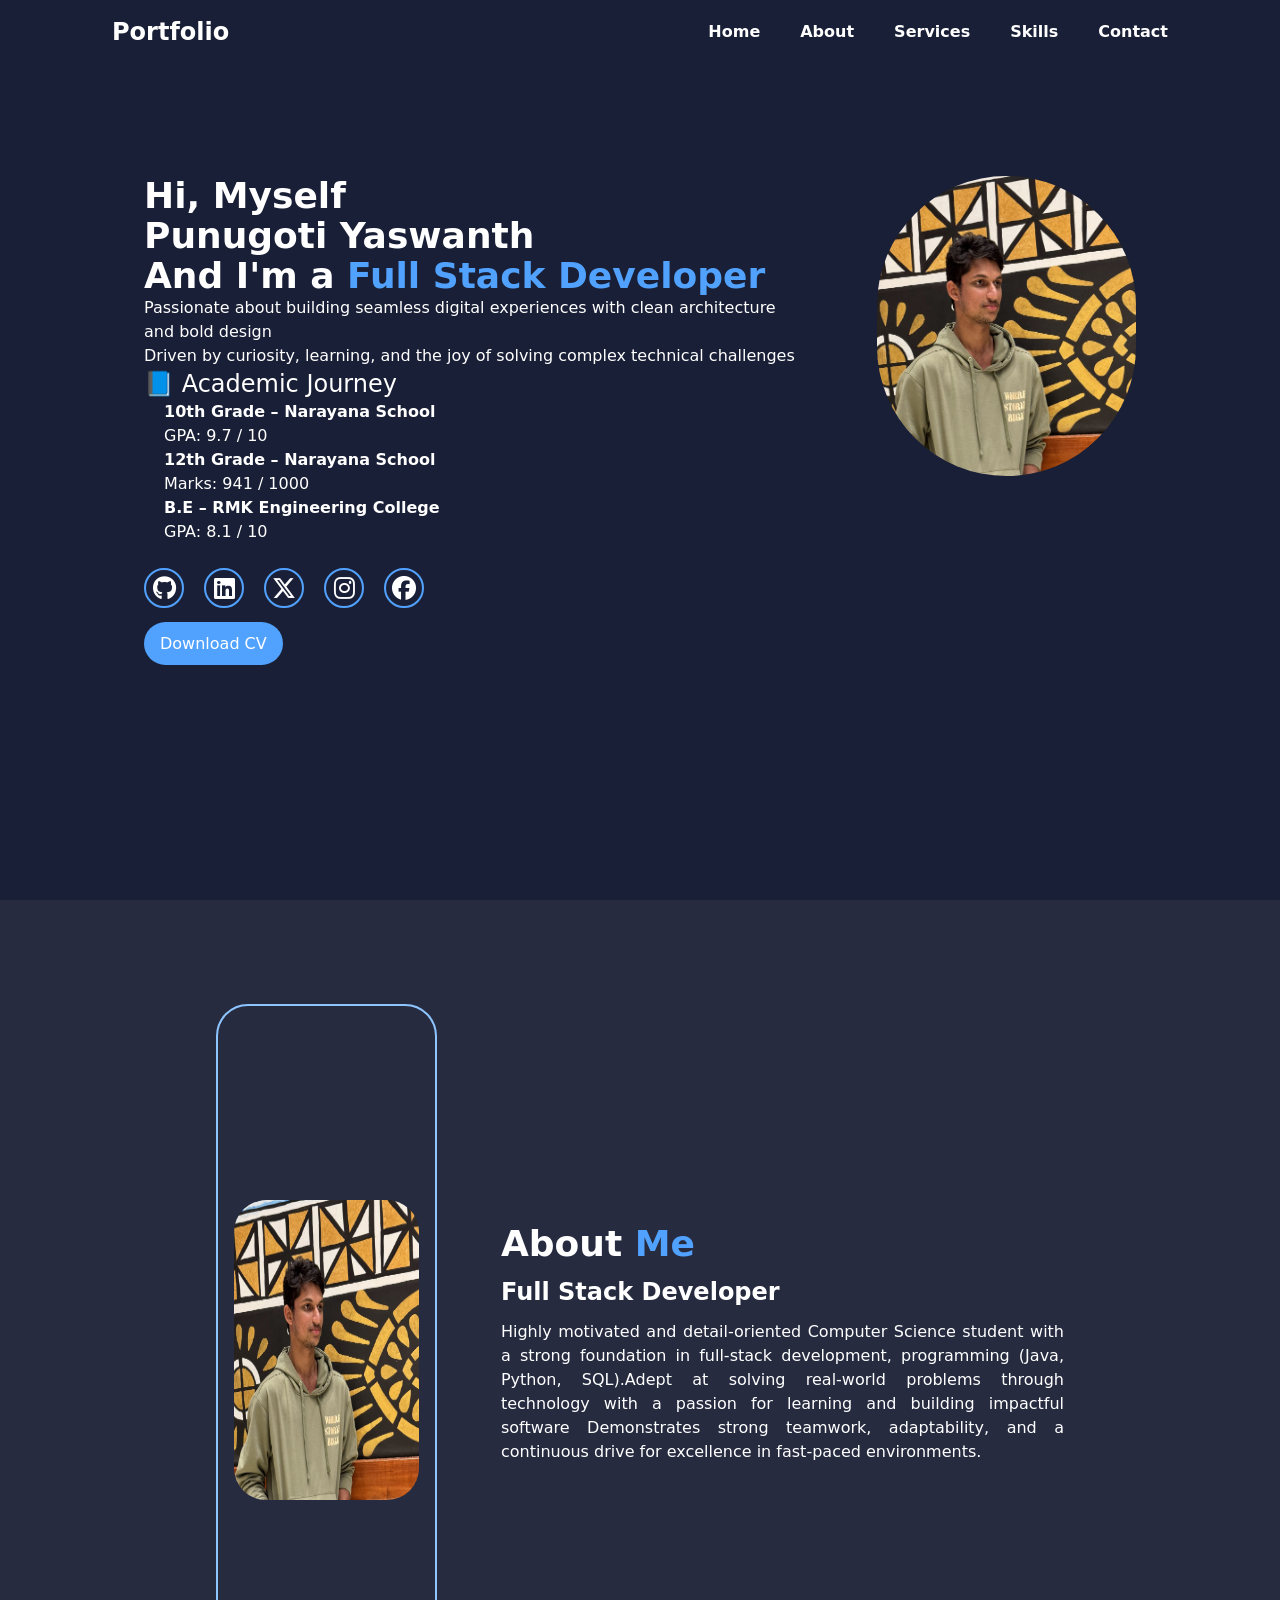
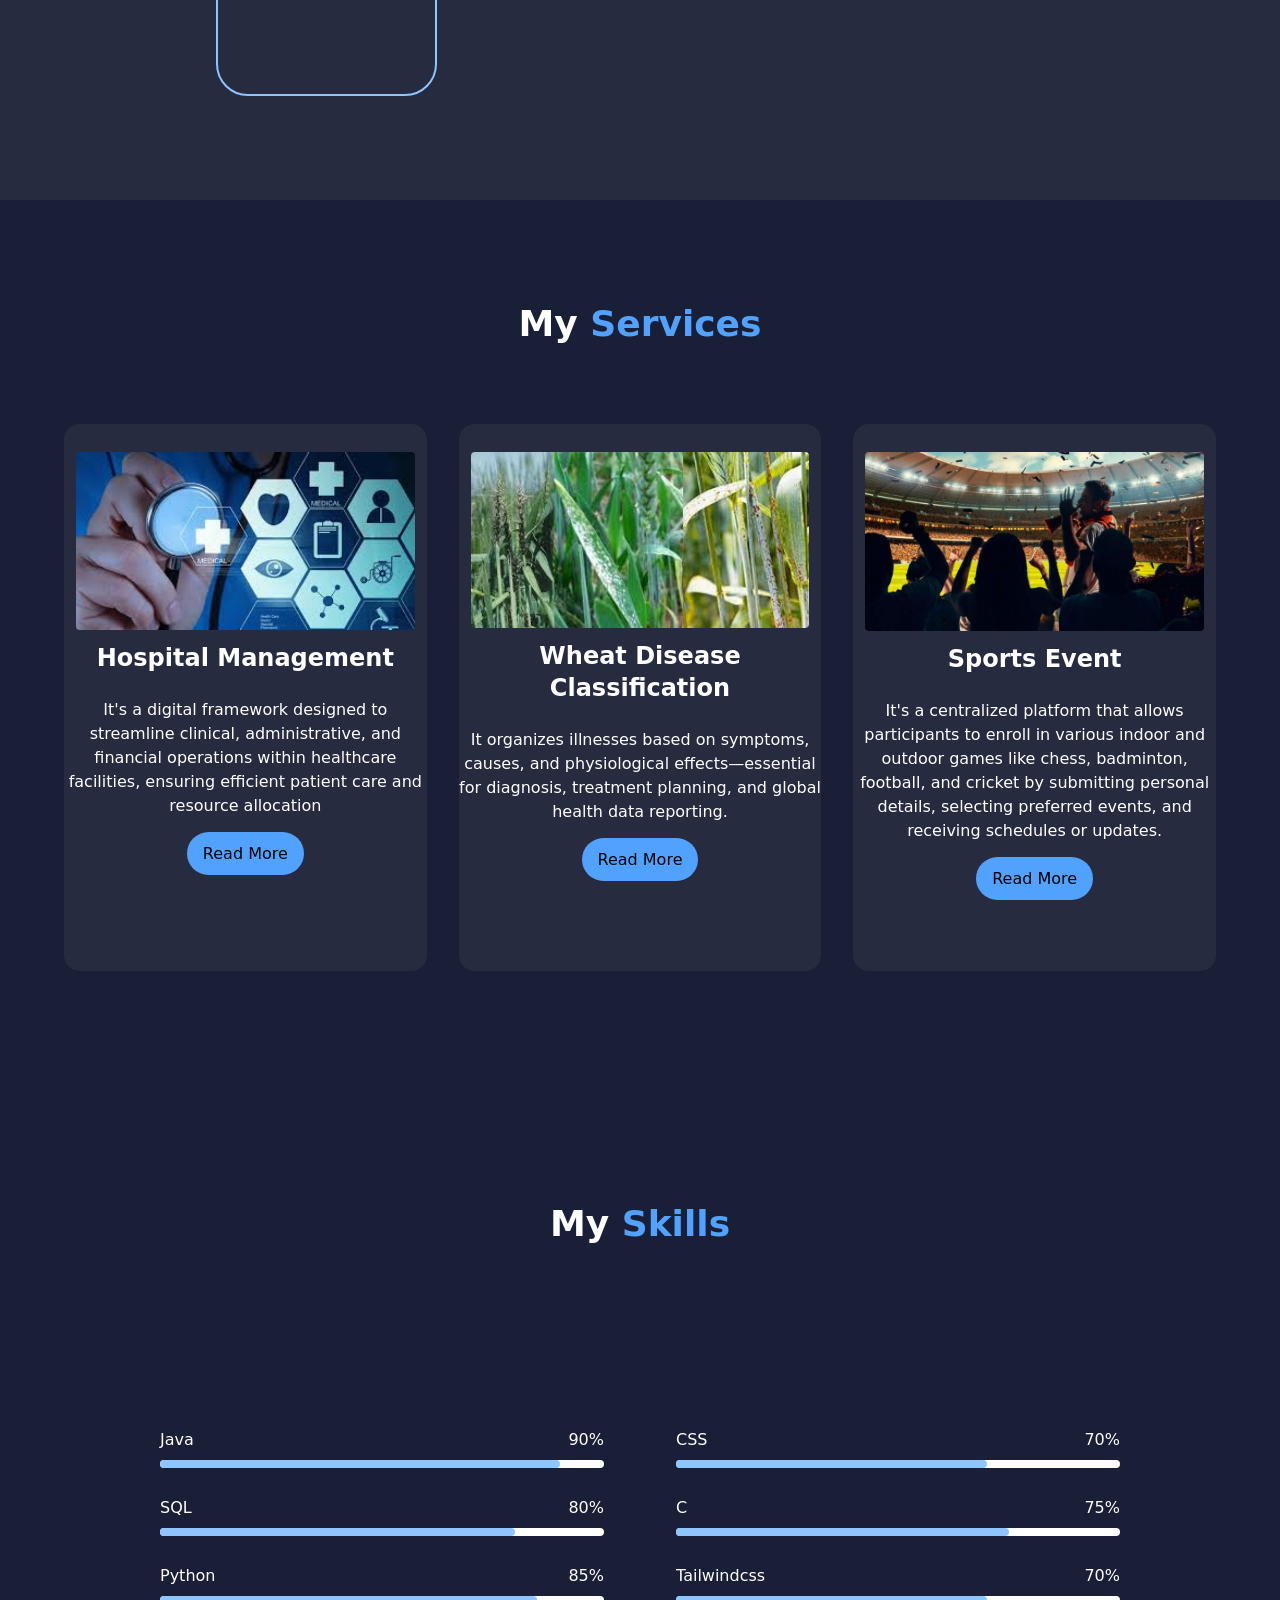
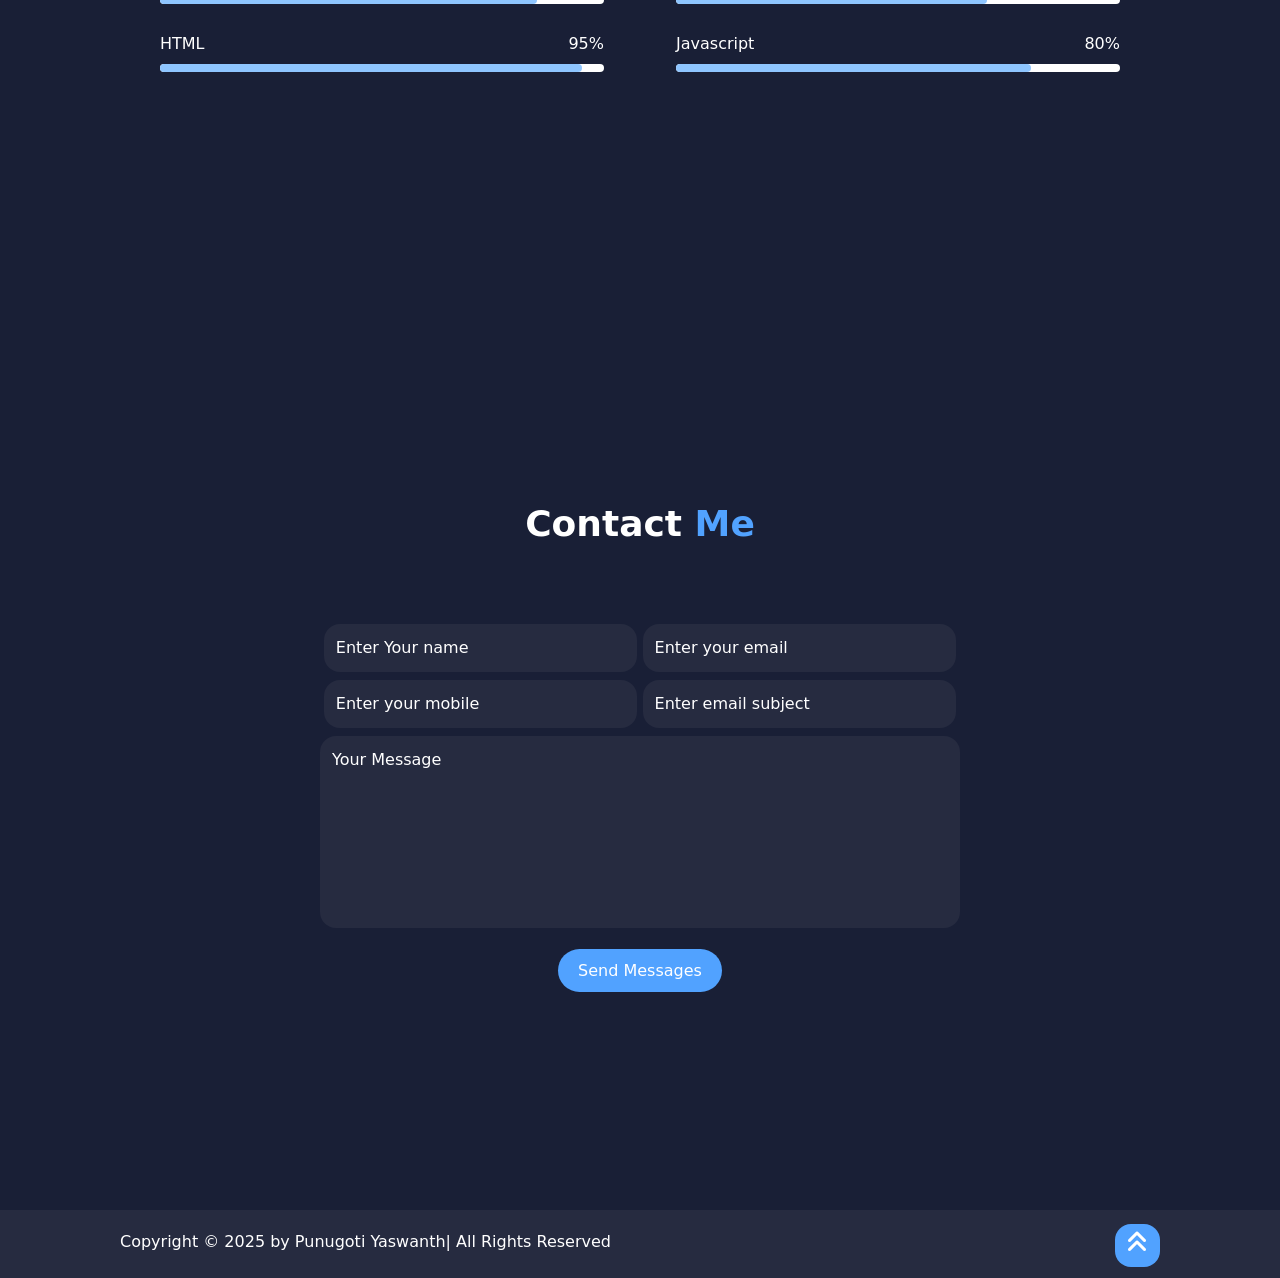
<file: index.html>
<!doctype html>
<html>
<head>
  <meta charset="UTF-8">
  <meta name="viewport" content="width=device-width, initial-scale=1.0">
  <title>Portfolio</title>
  <link href="./src/output.css" rel="stylesheet">
  <link rel="stylesheet" href="https://cdnjs.cloudflare.com/ajax/libs/font-awesome/6.7.2/css/all.min.css" integrity="sha512-Evv84Mr4kqVGRNSgIGL/F/aIDqQb7xQ2vcrdIwxfjThSH8CSR7PBEakCr51Ck+w+/U6swU2Im1vVX0SVk9ABhg==" crossorigin="anonymous" referrerpolicy="no-referrer" />
<style>
     @media (max-width: 768px) {
  #home img[src*="yaswanth.jpg"] {
    display: none;
  }

  .navbar {
    flex-direction: row !important;
    flex-wrap: nowrap !important;
    gap: 0.5rem;
    padding-left: 1rem !important;
    padding-right: 1rem !important;
  }

  .navbar-menu {
    display: flex !important;
    flex-direction: row !important;
    gap: 0.5rem;
    flex-wrap: nowrap !important;
    justify-content: flex-end;
    font-size: 0.8rem;
    padding-right: 1rem !important;
  }

  .flex:not(.navbar) {
    flex-direction: column;
    gap: 1rem;
  }

      .px-28, .px-36, .px-40, .px-54, .px-16 {
        padding-left: 1rem !important;
        padding-right: 1rem !important;
      }
      .h-\[100vh\] {
        height: auto !important;
      }
      .grid-cols-3 {
        grid-template-columns: 1fr !important;
      }
      .text-4xl {
        font-size: 1.5rem !important;
      }
      .text-2xl {
        font-size: 1.25rem !important;
      }
      .text-xl {
        font-size: 1rem !important;
      }
      .contact-form input,
      .contact-form textarea {
        width: 100% !important;
      
      }
      .iframe {
        flex-direction: row !important;
      }
      footer{
        flex-direction: row !important;
        justify-content: space-between !important;
        padding: 1rem !important;
      }
      input{
        width: 100% !important;
        margin-bottom: 0.5rem !important;
      }
      #about img {
        width: 70% !important;
      }
     }
  </style>
</head>
<body>
  <!-- Navbar -->
<div class="navbar flex justify-between bg-[#191f36] text-white px-28 py-4 items-center fixed min-w-[100vw] z-10">
  <h1 class="font-bold text-2xl">Portfolio</h1>
  <div class="navbar-menu flex gap-10 font-bold">
    <a href="#home" class="hover:text-blue-400">Home</a>
    <a href="#about" class="hover:text-blue-400">About</a>
    <a href="#services" class="hover:text-blue-400">Services</a>
    <a href="#skills" class="hover:text-blue-400">Skills</a>
    <a href="#contact" class="hover:text-blue-400">Contact</a>
  </div>
</div>
  <!-- home -->
   <div class="flex justify-between bg-[#191f36] h-[100vh] text-white py-44 px-36 gap-18" id="home">
    <div>
    <h1 class="text-4xl font-bold">Hi, <span>Myself</span> <br>Punugoti Yaswanth <br>And I'm a <span class="text-blue-400">Full Stack Developer</span></h1>
    <p class="">Passionate about building seamless digital experiences with clean architecture and bold design<br>
Driven by curiosity, learning, and the joy of solving complex technical challenges</p>
<h2 class="text-2xl font-semibold text-indigo-500 mb-4">📘 Academic Journey</h2>
<div class="max-w-3xl mx-auto mt-10 bg-[#191f36] p-6 rounded-lg shadow-md">
  <ul class="space-y-4 px-5">
      <li class="border-l-4 border-indigo-400 pl-4">
        <h3 class="text-xl font-bold">10th Grade – Narayana School</h3>
        <p class="text-gray-700">GPA: <span class="font-semibold">9.7 / 10</span></p>
      </li>
      <li class="border-l-4 border-indigo-400 pl-4">
        <h3 class="text-xl font-bold">12th Grade – Narayana School</h3>
        <p class="text-gray-700">Marks: <span class="font-semibold">941 / 1000</span></p>
      </li>
      <li class="border-l-4 border-indigo-400 pl-4">
        <h3 class="text-xl font-bold">B.E – RMK Engineering College</h3>
        <p class="text-gray-700">GPA: <span class="font-semibold">8.1 / 10</span></p>
      </li>
    </ul>
</div>
<div class="iframe flex gap-5 my-6">
    <a href="https://github.com/yaswanthpunugoti" target="_blank" class="border-2 border-blue-400 w-[40px] h-[40px] rounded-full text-2xl flex justify-center items-center hover:bg-blue-300 hover:text-black"><i class="fa-brands fa-github"></i></a>
    <a href="https://www.linkedin.com/in/yaswanth-punugoti-263537282/" target="_blank"class="border-2 border-blue-400 w-[40px] h-[40px] rounded-full text-2xl flex justify-center items-center hover:bg-blue-300 hover:text-black"><i class="fa-brands fa-linkedin ml-4"></i></a>
    <a href="https://x.com/YPunugoti" target="_blank" class="border-2 border-blue-400 w-[40px] h-[40px] rounded-full text-2xl flex justify-center items-center hover:bg-blue-300 hover:text-black"><i class="fa-brands fa-x-twitter ml-4"></i>  </a>
    <a href="https://www.instagram.com/_p_yashu_/" target="_blank" class="border-2 border-blue-400 w-[40px] h-[40px] rounded-full text-2xl flex justify-center items-center hover:bg-blue-300 hover:text-black"><i class="fa-brands fa-instagram ml-4"></i></a>
    <a href="https://www.facebook.com/yaswanth.punugoti" target="_blank" class="border-2 border-blue-400 w-[40px] h-[40px] rounded-full text-2xl flex justify-center items-center hover:bg-blue-300 hover:text-black"><i class="fa-brands fa-facebook ml-4"></i></a>
    </div>
    <a href="https://drive.google.com/file/d/1Bz3VibChnFvtSDrXSsSs_xRKGACMrpSZ/view?usp=sharing" class="bg-blue-400 rounded-3xl px-4 py-3">Download CV</a>
   </div>
   <div class="">
    <img src="yaswanth.jpg" alt="not found" class="hidden md:block rounded-full animate-bounce w-[300px] h-[300px] hover:shadow-white hover:shadow-2xl">
   </div>
   </div>
<!-- about -->
  <section class="bg-[#262b40] flex text-white gap-16 px-54 py-26 h-[100vh]" id="about">
            <div class="border-2 border-blue-300 rounded-4xl flex justify-between items-center px-4">
                <img src="yaswanth.jpg" alt="" class="w-[1000px] h-[300px] rounded-4xl">
            </div>

            <div class="flex flex-col justify-center ali">
                <h1 class="font-bold text-4xl">About <span class="text-blue-400">Me</span> </h1>
                <h3 class="font-bold text-2xl py-3">Full Stack Developer</h3>
                <p class="text-justify mb-3">
                    Highly motivated and detail-oriented Computer Science student with a strong foundation in full-stack development,
    programming (Java, Python, SQL).Adept at solving real-world problems through technology with a passion for learning and 
    building impactful software Demonstrates strong teamwork, adaptability, and a continuous drive for excellence in fast-paced environments.
                </p>
            </div>
         </section>
 <!-- services -->
  <div class="h-[100vh] bg-[#191f36]" id="services">
    <h1 class="text-4xl text-white font-bold text-center py-26 pb-20 ">My <span class="text-blue-400">Services</span></h1>
    <div class="grid grid-cols-3 gap-8 border-blue-300 gap-8 px-16 text-center">
        <div class="bg-[#262b40] rounded-2xl py-4 pb-20 hover:scale-105 duration-1000 hover:border-2 border-blue-300">
          <img src="hosp.jpg" alt="not found" class="text-center rounded-2xl w-[100%] p-3">
           <h1 class="text-2xl text-white font-bold">Hospital Management</h1><br>
            <p class="text-white">It's a digital framework designed to streamline clinical, administrative, and financial operations within healthcare facilities, ensuring efficient patient care and resource allocation</p>
           <br> <a href="hospital.html" target="_blank" class="bg-blue-400 rounded-3xl px-4 py-3">Read More</a>
        </div>
         <div class="bg-[#262b40] rounded-2xl py-4 pb-20 hover:scale-105 duration-1000 hover:border-2 border-blue-300">
            <img src="download.jpg" alt="not found" class="text-center rounded-2xl p-3 w-[100%]">
            <h1 class="text-2xl text-white font-bold">Wheat Disease Classification</h1><br>
            <p class="text-white">It organizes illnesses based on symptoms, causes, and physiological effects—essential for diagnosis, treatment planning, and global health data reporting.</p>
           <br> <a href="wheat.html" target="_blank" class="bg-blue-400 rounded-3xl px-4 py-3">Read More</a>
        </div>
         <div class="bg-[#262b40] rounded-2xl py-4 pb-20 hover:scale-105 duration-1000 hover:border-2 border-blue-300">
            <img src="sports.jpg" alt="not found" class="text-center rounded-2xl p-3">
            <h1 class="text-2xl text-white font-bold">Sports Event</h1><br>
            <p class="text-white"> It's a centralized platform that allows participants to enroll in various indoor and outdoor games like chess, badminton, football, and cricket by submitting personal details, selecting preferred events, and receiving schedules or updates.</p>
           <br> <a href="sport.html" target="_blank" class="bg-blue-400 rounded-3xl px-4 py-3">Read More</a>
        </div>
    </div>
  </div>
  <!--skills-->
  <section class="bg-[#191f36] text-white h-[100vh]" id="skills">
            <h1 class="font-bold text-center text-4xl mb-16 py-26 mb-6">My <span class="text-blue-400">Skills</span></h1>

            <div class="grid grid-cols-2 px-40 gap-18">
                <div>
                    <div class="flex justify-between relative py-4 mb-3">
                        <h1>Java</h1>
                        <span>90%</span>
                        <div class="absolute bottom-0 h-2 w-[100%] bg-white rounded-4xl"></div>
                        <div class="absolute bottom-0 h-2 w-[90%] bg-blue-300 rounded-4xl"></div>
                    </div>

                    <div class="flex justify-between relative py-4 mb-3">
                        <h1>SQL</h1>
                        <span>80%</span>
                        <div class="absolute bottom-0 h-2 w-[100%] bg-white rounded-4xl"></div>
                        <div class="absolute bottom-0 h-2 w-[80%] bg-blue-300 rounded-4xl"></div>
                    </div>

                    <div class="flex justify-between relative py-4 mb-3">
                        <h1>Python</h1>
                        <span>85%</span>
                        <div class="absolute bottom-0 h-2 w-[100%] bg-white rounded-4xl"></div>
                        <div class="absolute bottom-0 h-2 w-[85%] bg-blue-300 rounded-4xl"></div>
                    </div>

                    <div class="flex justify-between relative py-4 mb-3">
                        <h1>HTML</h1>
                        <span>95%</span>
                        <div class="absolute bottom-0 h-2 w-[100%] bg-white rounded-4xl"></div>
                        <div class="absolute bottom-0 h-2 w-[95%] bg-blue-300 rounded-4xl"></div>
                    </div>
                </div>

                <div>
                    <div class="flex justify-between relative py-4 mb-3">
                        <h1>CSS</h1>
                        <span>70%</span>
                        <div class="absolute bottom-0 h-2 w-[100%] bg-white rounded-4xl"></div>
                        <div class="absolute bottom-0 h-2 w-[70%] bg-blue-300 rounded-4xl"></div>
                    </div>

                    <div class="flex justify-between relative py-4 mb-3">
                        <h1>C</h1>
                        <span>75%</span>
                        <div class="absolute bottom-0 h-2 w-[100%] bg-white rounded-4xl"></div>
                        <div class="absolute bottom-0 h-2 w-[75%] bg-blue-300 rounded-4xl"></div>
                    </div>

                    <div class="flex justify-between relative py-4 mb-3">
                        <h1>Tailwindcss</h1>
                        <span>70%</span>
                        <div class="absolute bottom-0 h-2 w-[100%] bg-white rounded-4xl"></div>
                        <div class="absolute bottom-0 h-2 w-[70%] bg-blue-300 rounded-4xl"></div>
                    </div>

                    <div class="flex justify-between relative py-4 mb-3">
                        <h1>Javascript</h1>
                        <span>80%</span>
                        <div class="absolute bottom-0 h-2 w-[100%] bg-white rounded-4xl"></div>
                        <div class="absolute bottom-0 h-2 w-[80%] bg-blue-300 rounded-4xl"></div>
                    </div>
                </div>
            </div>
           </section>
        
    </div>
  </div>
    <!-- Contact Section -->
            <section class="bg-[#191f36] text-white h-[90vh]" id="contact">
                <h1 class="font-bold text-center text-4xl py-26 pb-20">Contact <span class="text-blue-400">Me</span></h1>

                <form class="text-center w-[50%] ml-auto mr-auto">
                    <div>
                        <input type="text" placeholder="Enter Your name" class="bg-[#262b40] p-3 rounded-2xl outline-none w-[49%]">
                        <input type="email" placeholder="Enter your email" class="bg-[#262b40] p-3 rounded-2xl outline-none w-[49%]">
                    </div>

                    <div class="my-2">
                        <input type="text" placeholder="Enter your mobile" class="bg-[#262b40] p-3 rounded-2xl  w-[49%]">
                        <input type="text" placeholder="Enter email subject" class="bg-[#262b40] p-3 rounded-2xl w-[49%]">
                    </div>

                    <textarea cols="30" rows="7" placeholder="Your Message" class="bg-[#262b40] p-3 rounded-2xl  w-[100%] resize-none mb-6"></textarea>
                    <a href="" class="bg-blue-400 px-5 py-3 rounded-4xl">Send Messages</a>
                </form>
            </section>


            <!-- Footer -->
             <footer class="bg-[#262b40] text-white flex py-5 justify-between px-30">
                <div>
                    <p>Copyright © 2025 by Punugoti Yaswanth| All Rights Reserved</p>
                </div>

                <div>
                    <a href="#home" class="bg-blue-400 p-3 rounded-2xl">
                        <i class="fa-solid fa-angles-up text-2xl"></i>
                    </a>
                </div>
             </footer>
 </body>
</html>
</file>
<file: src/output.css>
/*! tailwindcss v4.1.11 | MIT License | https://tailwindcss.com */
@layer properties;
@layer theme, base, components, utilities;
@layer theme {
  :root, :host {
    --font-sans: ui-sans-serif, system-ui, sans-serif, "Apple Color Emoji",
      "Segoe UI Emoji", "Segoe UI Symbol", "Noto Color Emoji";
    --font-mono: ui-monospace, SFMono-Regular, Menlo, Monaco, Consolas, "Liberation Mono",
      "Courier New", monospace;
    --color-red-500: oklch(63.7% 0.237 25.331);
    --color-blue-300: oklch(80.9% 0.105 251.813);
    --color-blue-400: oklch(70.7% 0.165 254.624);
    --color-black: #000;
    --color-white: #fff;
    --spacing: 0.25rem;
    --text-2xl: 1.5rem;
    --text-2xl--line-height: calc(2 / 1.5);
    --text-4xl: 2.25rem;
    --text-4xl--line-height: calc(2.5 / 2.25);
    --text-5xl: 3rem;
    --text-5xl--line-height: 1;
    --font-weight-bold: 700;
    --radius-2xl: 1rem;
    --radius-3xl: 1.5rem;
    --radius-4xl: 2rem;
    --animate-bounce: bounce 1s infinite;
    --default-font-family: var(--font-sans);
    --default-mono-font-family: var(--font-mono);
  }
}
@layer base {
  *, ::after, ::before, ::backdrop, ::file-selector-button {
    box-sizing: border-box;
    margin: 0;
    padding: 0;
    border: 0 solid;
  }
  html, :host {
    line-height: 1.5;
    -webkit-text-size-adjust: 100%;
    tab-size: 4;
    font-family: var(--default-font-family, ui-sans-serif, system-ui, sans-serif, "Apple Color Emoji", "Segoe UI Emoji", "Segoe UI Symbol", "Noto Color Emoji");
    font-feature-settings: var(--default-font-feature-settings, normal);
    font-variation-settings: var(--default-font-variation-settings, normal);
    -webkit-tap-highlight-color: transparent;
  }
  hr {
    height: 0;
    color: inherit;
    border-top-width: 1px;
  }
  abbr:where([title]) {
    -webkit-text-decoration: underline dotted;
    text-decoration: underline dotted;
  }
  h1, h2, h3, h4, h5, h6 {
    font-size: inherit;
    font-weight: inherit;
  }
  a {
    color: inherit;
    -webkit-text-decoration: inherit;
    text-decoration: inherit;
  }
  b, strong {
    font-weight: bolder;
  }
  code, kbd, samp, pre {
    font-family: var(--default-mono-font-family, ui-monospace, SFMono-Regular, Menlo, Monaco, Consolas, "Liberation Mono", "Courier New", monospace);
    font-feature-settings: var(--default-mono-font-feature-settings, normal);
    font-variation-settings: var(--default-mono-font-variation-settings, normal);
    font-size: 1em;
  }
  small {
    font-size: 80%;
  }
  sub, sup {
    font-size: 75%;
    line-height: 0;
    position: relative;
    vertical-align: baseline;
  }
  sub {
    bottom: -0.25em;
  }
  sup {
    top: -0.5em;
  }
  table {
    text-indent: 0;
    border-color: inherit;
    border-collapse: collapse;
  }
  :-moz-focusring {
    outline: auto;
  }
  progress {
    vertical-align: baseline;
  }
  summary {
    display: list-item;
  }
  ol, ul, menu {
    list-style: none;
  }
  img, svg, video, canvas, audio, iframe, embed, object {
    display: block;
    vertical-align: middle;
  }
  img, video {
    max-width: 100%;
    height: auto;
  }
  button, input, select, optgroup, textarea, ::file-selector-button {
    font: inherit;
    font-feature-settings: inherit;
    font-variation-settings: inherit;
    letter-spacing: inherit;
    color: inherit;
    border-radius: 0;
    background-color: transparent;
    opacity: 1;
  }
  :where(select:is([multiple], [size])) optgroup {
    font-weight: bolder;
  }
  :where(select:is([multiple], [size])) optgroup option {
    padding-inline-start: 20px;
  }
  ::file-selector-button {
    margin-inline-end: 4px;
  }
  ::placeholder {
    opacity: 1;
  }
  @supports (not (-webkit-appearance: -apple-pay-button))  or (contain-intrinsic-size: 1px) {
    ::placeholder {
      color: currentcolor;
      @supports (color: color-mix(in lab, red, red)) {
        color: color-mix(in oklab, currentcolor 50%, transparent);
      }
    }
  }
  textarea {
    resize: vertical;
  }
  ::-webkit-search-decoration {
    -webkit-appearance: none;
  }
  ::-webkit-date-and-time-value {
    min-height: 1lh;
    text-align: inherit;
  }
  ::-webkit-datetime-edit {
    display: inline-flex;
  }
  ::-webkit-datetime-edit-fields-wrapper {
    padding: 0;
  }
  ::-webkit-datetime-edit, ::-webkit-datetime-edit-year-field, ::-webkit-datetime-edit-month-field, ::-webkit-datetime-edit-day-field, ::-webkit-datetime-edit-hour-field, ::-webkit-datetime-edit-minute-field, ::-webkit-datetime-edit-second-field, ::-webkit-datetime-edit-millisecond-field, ::-webkit-datetime-edit-meridiem-field {
    padding-block: 0;
  }
  :-moz-ui-invalid {
    box-shadow: none;
  }
  button, input:where([type="button"], [type="reset"], [type="submit"]), ::file-selector-button {
    appearance: button;
  }
  ::-webkit-inner-spin-button, ::-webkit-outer-spin-button {
    height: auto;
  }
  [hidden]:where(:not([hidden="until-found"])) {
    display: none !important;
  }
}
@layer utilities {
  .absolute {
    position: absolute;
  }
  .fixed {
    position: fixed;
  }
  .relative {
    position: relative;
  }
  .bottom-0 {
    bottom: calc(var(--spacing) * 0);
  }
  .z-10 {
    z-index: 10;
  }
  .my-2 {
    margin-block: calc(var(--spacing) * 2);
  }
  .my-3 {
    margin-block: calc(var(--spacing) * 3);
  }
  .my-5 {
    margin-block: calc(var(--spacing) * 5);
  }
  .my-6 {
    margin-block: calc(var(--spacing) * 6);
  }
  .my-10 {
    margin-block: calc(var(--spacing) * 10);
  }
  .mr-auto {
    margin-right: auto;
  }
  .mb-3 {
    margin-bottom: calc(var(--spacing) * 3);
  }
  .mb-6 {
    margin-bottom: calc(var(--spacing) * 6);
  }
  .mb-8 {
    margin-bottom: calc(var(--spacing) * 8);
  }
  .mb-10 {
    margin-bottom: calc(var(--spacing) * 10);
  }
  .mb-16 {
    margin-bottom: calc(var(--spacing) * 16);
  }
  .ml-auto {
    margin-left: auto;
  }
  .flex {
    display: flex;
  }
  .grid {
    display: grid;
  }
  .table {
    display: table;
  }
  .h-2 {
    height: calc(var(--spacing) * 2);
  }
  .h-3 {
    height: calc(var(--spacing) * 3);
  }
  .h-6 {
    height: calc(var(--spacing) * 6);
  }
  .h-\[40px\] {
    height: 40px;
  }
  .h-\[90vh\] {
    height: 90vh;
  }
  .h-\[100vh\] {
    height: 100vh;
  }
  .h-\[300px\] {
    height: 300px;
  }
  .w-48 {
    width: calc(var(--spacing) * 48);
  }
  .w-\[0\%\] {
    width: 0%;
  }
  .w-\[40px\] {
    width: 40px;
  }
  .w-\[48\%\] {
    width: 48%;
  }
  .w-\[48\] {
    width: 48;
  }
  .w-\[49\%\] {
    width: 49%;
  }
  .w-\[50\%\] {
    width: 50%;
  }
  .w-\[60\%\] {
    width: 60%;
  }
  .w-\[70\%\] {
    width: 70%;
  }
  .w-\[75\%\] {
    width: 75%;
  }
  .w-\[80\%\] {
    width: 80%;
  }
  .w-\[85\%\] {
    width: 85%;
  }
  .w-\[90\%\] {
    width: 90%;
  }
  .w-\[95\%\] {
    width: 95%;
  }
  .w-\[100\%\] {
    width: 100%;
  }
  .w-\[100\] {
    width: 100;
  }
  .w-\[100vw\] {
    width: 100vw;
  }
  .w-\[150px\] {
    width: 150px;
  }
  .w-\[300px\] {
    width: 300px;
  }
  .w-\[1000px\] {
    width: 1000px;
  }
  .min-w-\[100vw\] {
    min-width: 100vw;
  }
  .border-collapse {
    border-collapse: collapse;
  }
  .transform {
    transform: var(--tw-rotate-x,) var(--tw-rotate-y,) var(--tw-rotate-z,) var(--tw-skew-x,) var(--tw-skew-y,);
  }
  .animate-bounce {
    animation: var(--animate-bounce);
  }
  .resize {
    resize: both;
  }
  .resize-none {
    resize: none;
  }
  .grid-cols-2 {
    grid-template-columns: repeat(2, minmax(0, 1fr));
  }
  .grid-cols-3 {
    grid-template-columns: repeat(3, minmax(0, 1fr));
  }
  .flex-col {
    flex-direction: column;
  }
  .items-center {
    align-items: center;
  }
  .justify-between {
    justify-content: space-between;
  }
  .justify-center {
    justify-content: center;
  }
  .gap-5 {
    gap: calc(var(--spacing) * 5);
  }
  .gap-8 {
    gap: calc(var(--spacing) * 8);
  }
  .gap-10 {
    gap: calc(var(--spacing) * 10);
  }
  .gap-12 {
    gap: calc(var(--spacing) * 12);
  }
  .gap-16 {
    gap: calc(var(--spacing) * 16);
  }
  .gap-18 {
    gap: calc(var(--spacing) * 18);
  }
  .overflow-x-hidden {
    overflow-x: hidden;
  }
  .scroll-smooth {
    scroll-behavior: smooth;
  }
  .rounded-2xl {
    border-radius: var(--radius-2xl);
  }
  .rounded-3xl {
    border-radius: var(--radius-3xl);
  }
  .rounded-4xl {
    border-radius: var(--radius-4xl);
  }
  .rounded-full {
    border-radius: calc(infinity * 1px);
  }
  .border {
    border-style: var(--tw-border-style);
    border-width: 1px;
  }
  .border-2 {
    border-style: var(--tw-border-style);
    border-width: 2px;
  }
  .border-none {
    --tw-border-style: none;
    border-style: none;
  }
  .border-blue-300 {
    border-color: var(--color-blue-300);
  }
  .border-blue-400 {
    border-color: var(--color-blue-400);
  }
  .bg-\[\#26\] {
    background-color: #26;
  }
  .bg-\[\#191f36\] {
    background-color: #191f36;
  }
  .bg-\[\#191f\] {
    background-color: #191f;
  }
  .bg-\[\#262b40\] {
    background-color: #262b40;
  }
  .bg-\[\#262b\] {
    background-color: #262b;
  }
  .bg-\[\#\] {
    background-color: #;
  }
  .bg-\[19\] {
    background-color: 19;
  }
  .bg-\[191f36\] {
    background-color: 191f36;
  }
  .bg-\[191f\] {
    background-color: 191f;
  }
  .bg-blue-300 {
    background-color: var(--color-blue-300);
  }
  .bg-blue-400 {
    background-color: var(--color-blue-400);
  }
  .bg-white {
    background-color: var(--color-white);
  }
  .p-3 {
    padding: calc(var(--spacing) * 3);
  }
  .p-5 {
    padding: calc(var(--spacing) * 5);
  }
  .px-3 {
    padding-inline: calc(var(--spacing) * 3);
  }
  .px-4 {
    padding-inline: calc(var(--spacing) * 4);
  }
  .px-5 {
    padding-inline: calc(var(--spacing) * 5);
  }
  .px-16 {
    padding-inline: calc(var(--spacing) * 16);
  }
  .px-28 {
    padding-inline: calc(var(--spacing) * 28);
  }
  .px-30 {
    padding-inline: calc(var(--spacing) * 30);
  }
  .px-36 {
    padding-inline: calc(var(--spacing) * 36);
  }
  .px-40 {
    padding-inline: calc(var(--spacing) * 40);
  }
  .px-54 {
    padding-inline: calc(var(--spacing) * 54);
  }
  .py-3 {
    padding-block: calc(var(--spacing) * 3);
  }
  .py-4 {
    padding-block: calc(var(--spacing) * 4);
  }
  .py-5 {
    padding-block: calc(var(--spacing) * 5);
  }
  .py-6 {
    padding-block: calc(var(--spacing) * 6);
  }
  .py-26 {
    padding-block: calc(var(--spacing) * 26);
  }
  .py-44 {
    padding-block: calc(var(--spacing) * 44);
  }
  .pb-10 {
    padding-bottom: calc(var(--spacing) * 10);
  }
  .pb-20 {
    padding-bottom: calc(var(--spacing) * 20);
  }
  .pl-44 {
    padding-left: calc(var(--spacing) * 44);
  }
  .text-center {
    text-align: center;
  }
  .text-justify {
    text-align: justify;
  }
  .text-2xl {
    font-size: var(--text-2xl);
    line-height: var(--tw-leading, var(--text-2xl--line-height));
  }
  .text-4xl {
    font-size: var(--text-4xl);
    line-height: var(--tw-leading, var(--text-4xl--line-height));
  }
  .text-5xl {
    font-size: var(--text-5xl);
    line-height: var(--tw-leading, var(--text-5xl--line-height));
  }
  .font-bold {
    --tw-font-weight: var(--font-weight-bold);
    font-weight: var(--font-weight-bold);
  }
  .text-blue-300 {
    color: var(--color-blue-300);
  }
  .text-blue-400 {
    color: var(--color-blue-400);
  }
  .text-white {
    color: var(--color-white);
  }
  .underline {
    text-decoration-line: underline;
  }
  .shadow-2xl {
    --tw-shadow: 0 25px 50px -12px var(--tw-shadow-color, rgb(0 0 0 / 0.25));
    box-shadow: var(--tw-inset-shadow), var(--tw-inset-ring-shadow), var(--tw-ring-offset-shadow), var(--tw-ring-shadow), var(--tw-shadow);
  }
  .shadow-red-500 {
    --tw-shadow-color: oklch(63.7% 0.237 25.331);
    @supports (color: color-mix(in lab, red, red)) {
      --tw-shadow-color: color-mix(in oklab, var(--color-red-500) var(--tw-shadow-alpha), transparent);
    }
  }
  .outline {
    outline-style: var(--tw-outline-style);
    outline-width: 1px;
  }
  .duration-1000 {
    --tw-duration: 1000ms;
    transition-duration: 1000ms;
  }
  .outline-none {
    --tw-outline-style: none;
    outline-style: none;
  }
  .hover\:scale-105 {
    &:hover {
      @media (hover: hover) {
        --tw-scale-x: 105%;
        --tw-scale-y: 105%;
        --tw-scale-z: 105%;
        scale: var(--tw-scale-x) var(--tw-scale-y);
      }
    }
  }
  .hover\:border-2 {
    &:hover {
      @media (hover: hover) {
        border-style: var(--tw-border-style);
        border-width: 2px;
      }
    }
  }
  .hover\:border-blue-300 {
    &:hover {
      @media (hover: hover) {
        border-color: var(--color-blue-300);
      }
    }
  }
  .hover\:bg-blue-300 {
    &:hover {
      @media (hover: hover) {
        background-color: var(--color-blue-300);
      }
    }
  }
  .hover\:text-black {
    &:hover {
      @media (hover: hover) {
        color: var(--color-black);
      }
    }
  }
  .hover\:text-blue-400 {
    &:hover {
      @media (hover: hover) {
        color: var(--color-blue-400);
      }
    }
  }
  .hover\:shadow-2xl {
    &:hover {
      @media (hover: hover) {
        --tw-shadow: 0 25px 50px -12px var(--tw-shadow-color, rgb(0 0 0 / 0.25));
        box-shadow: var(--tw-inset-shadow), var(--tw-inset-ring-shadow), var(--tw-ring-offset-shadow), var(--tw-ring-shadow), var(--tw-shadow);
      }
    }
  }
  .hover\:shadow-none {
    &:hover {
      @media (hover: hover) {
        --tw-shadow: 0 0 #0000;
        box-shadow: var(--tw-inset-shadow), var(--tw-inset-ring-shadow), var(--tw-ring-offset-shadow), var(--tw-ring-shadow), var(--tw-shadow);
      }
    }
  }
  .hover\:shadow-white {
    &:hover {
      @media (hover: hover) {
        --tw-shadow-color: #fff;
        @supports (color: color-mix(in lab, red, red)) {
          --tw-shadow-color: color-mix(in oklab, var(--color-white) var(--tw-shadow-alpha), transparent);
        }
      }
    }
  }
}
@property --tw-rotate-x {
  syntax: "*";
  inherits: false;
}
@property --tw-rotate-y {
  syntax: "*";
  inherits: false;
}
@property --tw-rotate-z {
  syntax: "*";
  inherits: false;
}
@property --tw-skew-x {
  syntax: "*";
  inherits: false;
}
@property --tw-skew-y {
  syntax: "*";
  inherits: false;
}
@property --tw-border-style {
  syntax: "*";
  inherits: false;
  initial-value: solid;
}
@property --tw-font-weight {
  syntax: "*";
  inherits: false;
}
@property --tw-shadow {
  syntax: "*";
  inherits: false;
  initial-value: 0 0 #0000;
}
@property --tw-shadow-color {
  syntax: "*";
  inherits: false;
}
@property --tw-shadow-alpha {
  syntax: "<percentage>";
  inherits: false;
  initial-value: 100%;
}
@property --tw-inset-shadow {
  syntax: "*";
  inherits: false;
  initial-value: 0 0 #0000;
}
@property --tw-inset-shadow-color {
  syntax: "*";
  inherits: false;
}
@property --tw-inset-shadow-alpha {
  syntax: "<percentage>";
  inherits: false;
  initial-value: 100%;
}
@property --tw-ring-color {
  syntax: "*";
  inherits: false;
}
@property --tw-ring-shadow {
  syntax: "*";
  inherits: false;
  initial-value: 0 0 #0000;
}
@property --tw-inset-ring-color {
  syntax: "*";
  inherits: false;
}
@property --tw-inset-ring-shadow {
  syntax: "*";
  inherits: false;
  initial-value: 0 0 #0000;
}
@property --tw-ring-inset {
  syntax: "*";
  inherits: false;
}
@property --tw-ring-offset-width {
  syntax: "<length>";
  inherits: false;
  initial-value: 0px;
}
@property --tw-ring-offset-color {
  syntax: "*";
  inherits: false;
  initial-value: #fff;
}
@property --tw-ring-offset-shadow {
  syntax: "*";
  inherits: false;
  initial-value: 0 0 #0000;
}
@property --tw-outline-style {
  syntax: "*";
  inherits: false;
  initial-value: solid;
}
@property --tw-duration {
  syntax: "*";
  inherits: false;
}
@property --tw-scale-x {
  syntax: "*";
  inherits: false;
  initial-value: 1;
}
@property --tw-scale-y {
  syntax: "*";
  inherits: false;
  initial-value: 1;
}
@property --tw-scale-z {
  syntax: "*";
  inherits: false;
  initial-value: 1;
}
@keyframes bounce {
  0%, 100% {
    transform: translateY(-25%);
    animation-timing-function: cubic-bezier(0.8, 0, 1, 1);
  }
  50% {
    transform: none;
    animation-timing-function: cubic-bezier(0, 0, 0.2, 1);
  }
}
@layer properties {
  @supports ((-webkit-hyphens: none) and (not (margin-trim: inline))) or ((-moz-orient: inline) and (not (color:rgb(from red r g b)))) {
    *, ::before, ::after, ::backdrop {
      --tw-rotate-x: initial;
      --tw-rotate-y: initial;
      --tw-rotate-z: initial;
      --tw-skew-x: initial;
      --tw-skew-y: initial;
      --tw-border-style: solid;
      --tw-font-weight: initial;
      --tw-shadow: 0 0 #0000;
      --tw-shadow-color: initial;
      --tw-shadow-alpha: 100%;
      --tw-inset-shadow: 0 0 #0000;
      --tw-inset-shadow-color: initial;
      --tw-inset-shadow-alpha: 100%;
      --tw-ring-color: initial;
      --tw-ring-shadow: 0 0 #0000;
      --tw-inset-ring-color: initial;
      --tw-inset-ring-shadow: 0 0 #0000;
      --tw-ring-inset: initial;
      --tw-ring-offset-width: 0px;
      --tw-ring-offset-color: #fff;
      --tw-ring-offset-shadow: 0 0 #0000;
      --tw-outline-style: solid;
      --tw-duration: initial;
      --tw-scale-x: 1;
      --tw-scale-y: 1;
      --tw-scale-z: 1;
    }
  }
}
</file>
